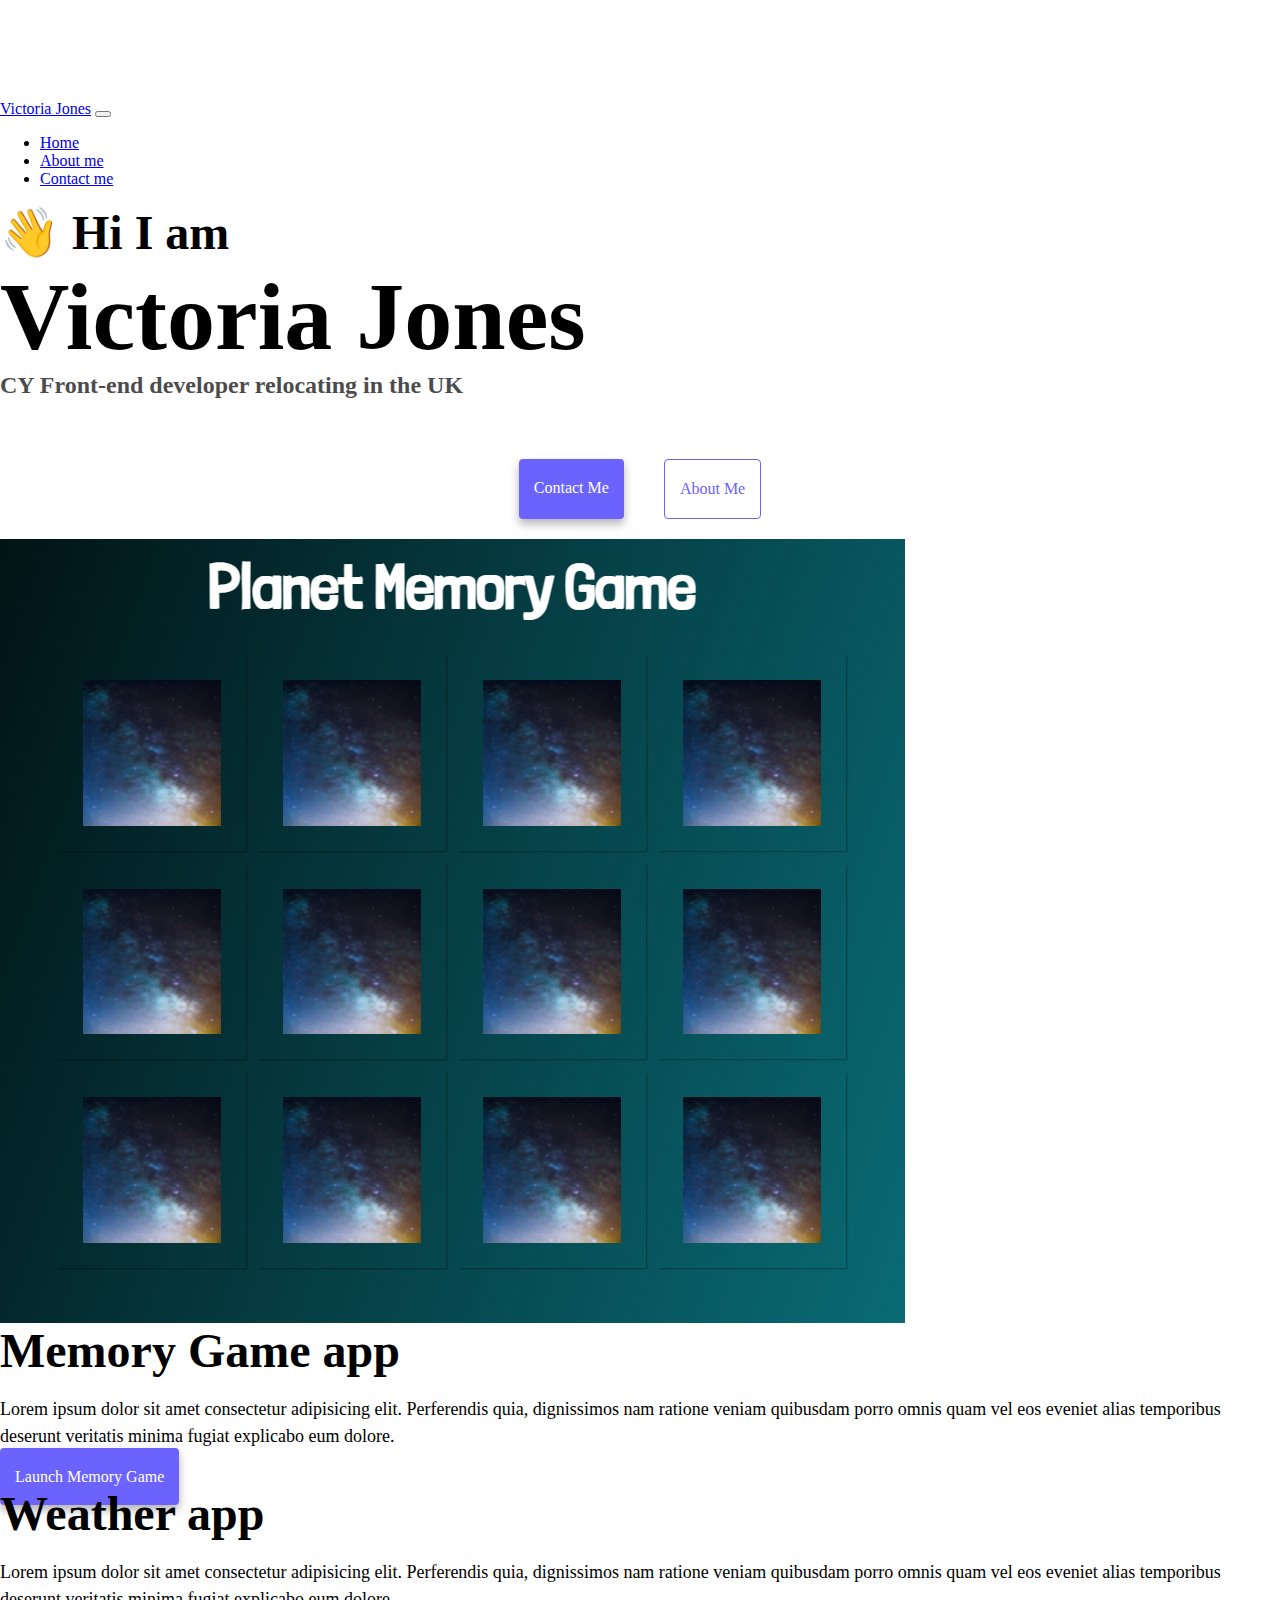
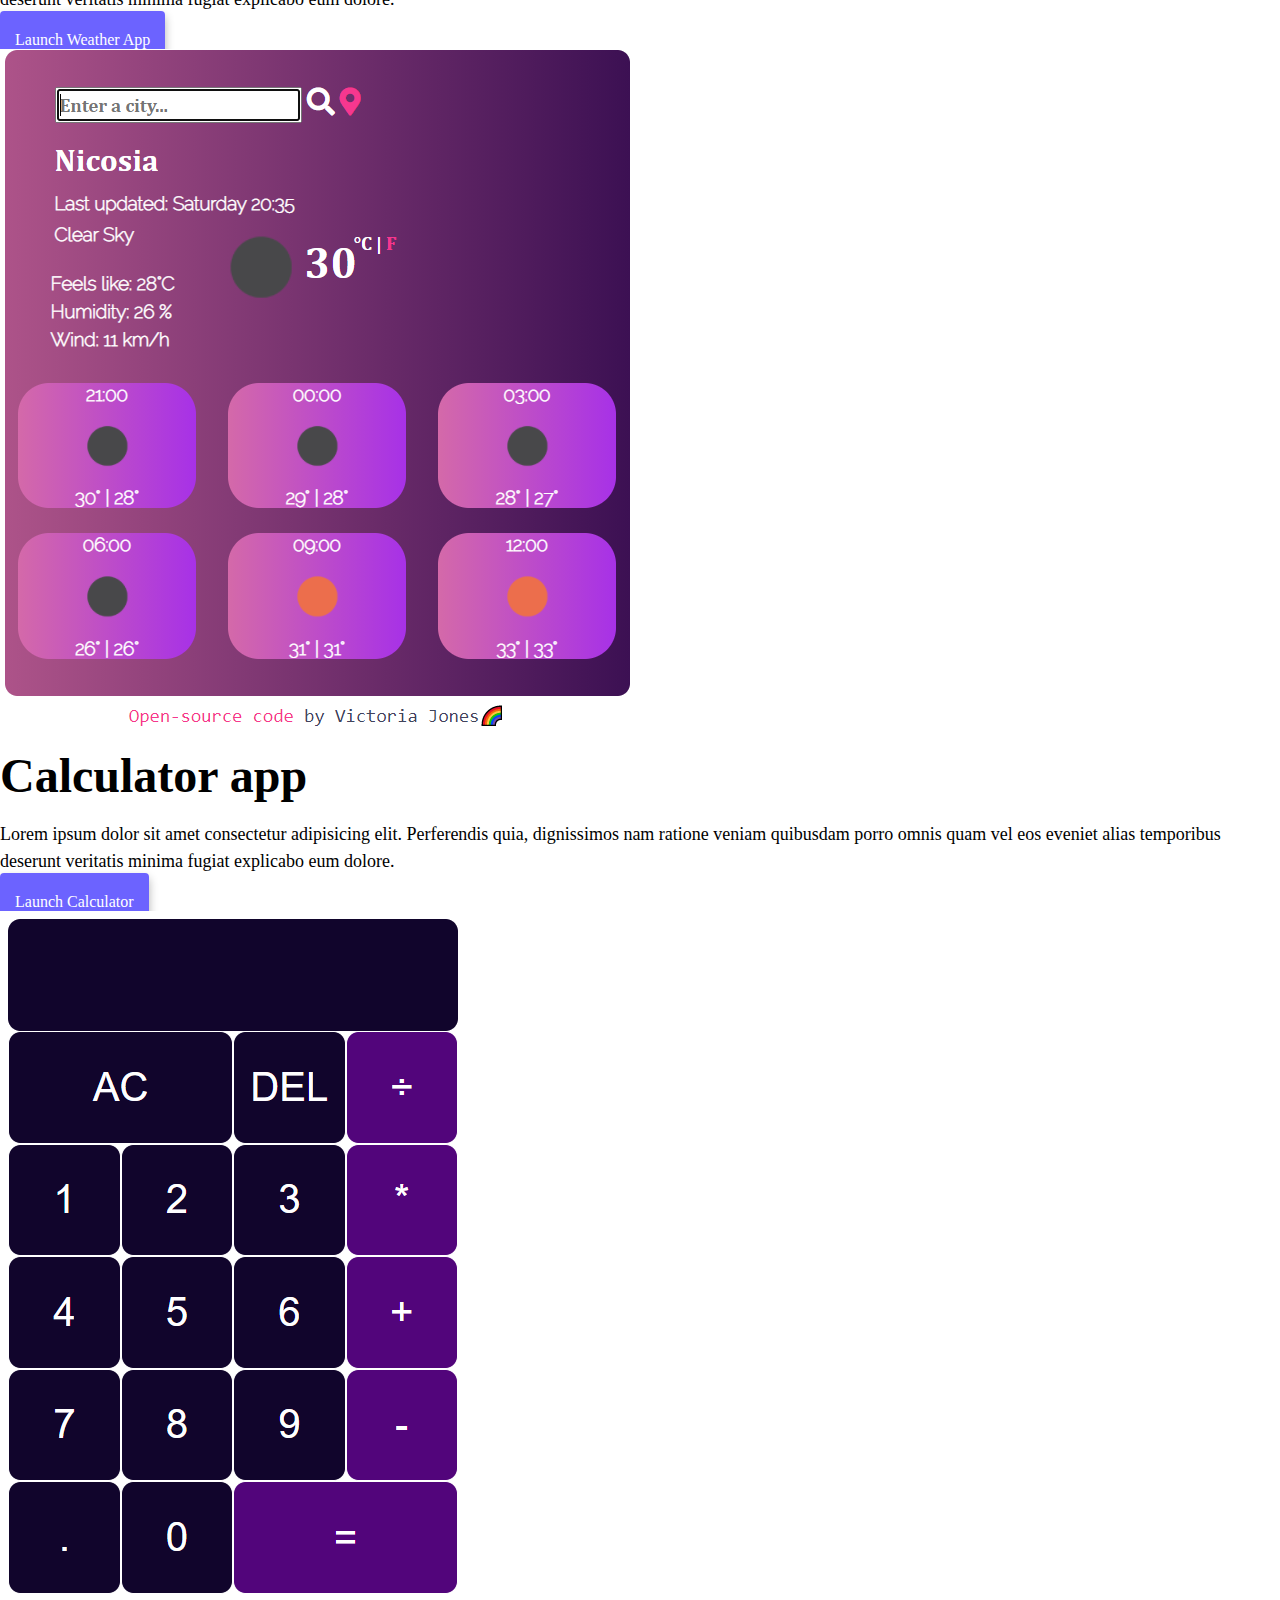
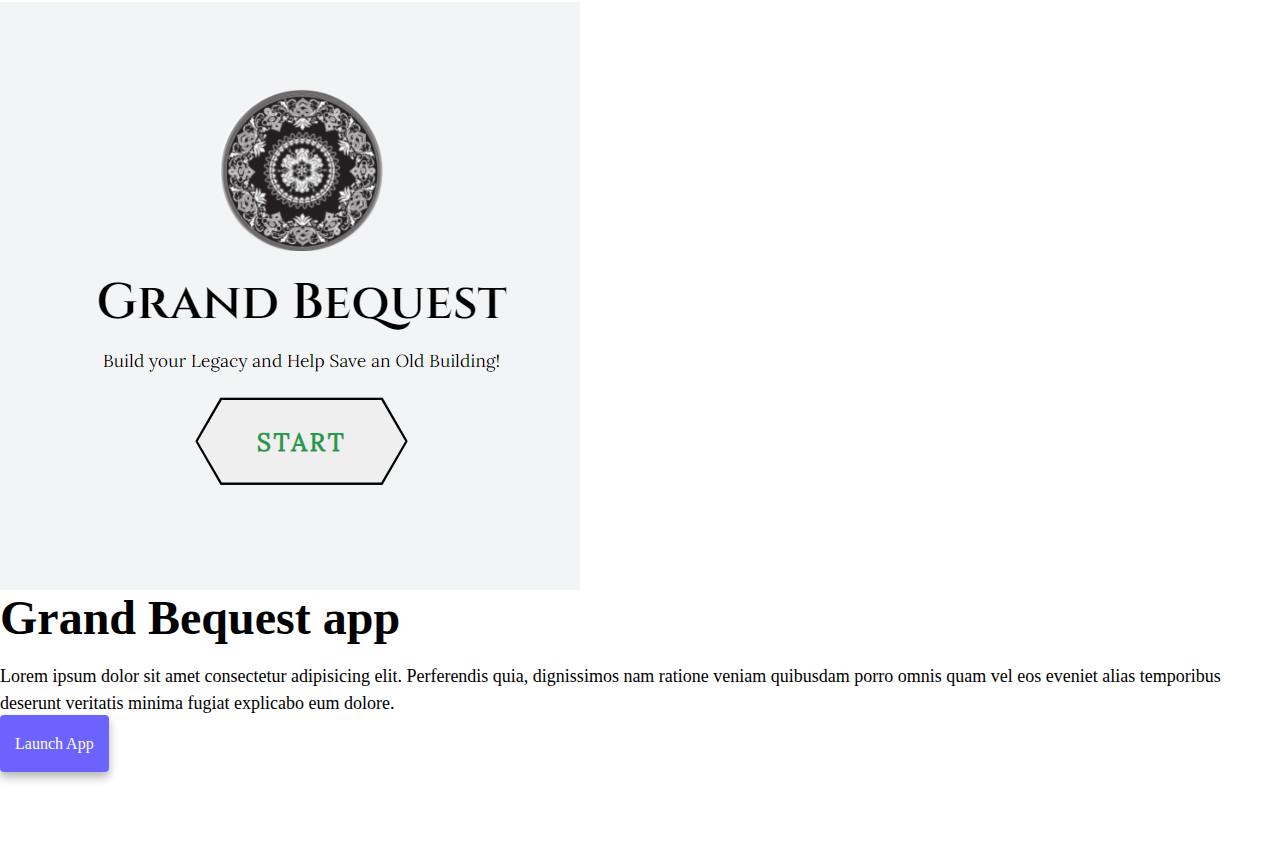
<file: index.html>
<html lang="en">
  <head>
    <script
      type="text/javascript"
      src="https://codesandbox.io/public/sse-hooks/sse-hooks.f648b14c15c640a14a557113a991cb8d.js"
    ></script>
    <script
      type="text/javascript"
      src="https://codesandbox.io/static/js/banner.be879265d.js"
    ></script>

    <meta charset="UTF-8" />
    <meta http-equiv="X-UA-Compatible" content="IE=edge" />
    <meta name="viewport" content="width=device-width, initial-scale=1.0" />
    <meta
      name="description"
      content="Victoria Jones is a front-end developer based in Nicosia, Cyprus. Check out her projects and contact her for job inquiries"
    />
    <title>Front-end developer - Victoria Jones</title>
    <link
      href="https://cdn.jsdelivr.net/npm/bootstrap@5.0.0-beta2/dist/css/bootstrap.min.css"
      rel="stylesheet"
      integrity="sha384-BmbxuPwQa2lc/FVzBcNJ7UAyJxM6wuqIj61tLrc4wSX0szH/Ev+nYRRuWlolflfl"
      crossorigin="anonymous"
    />
    <script
      src="https://cdn.jsdelivr.net/npm/bootstrap@5.0.0-beta2/dist/js/bootstrap.bundle.min.js"
      integrity="sha384-b5kHyXgcpbZJO/tY9Ul7kGkf1S0CWuKcCD38l8YkeH8z8QjE0GmW1gYU5S9FOnJ0"
      crossorigin="anonymous"
    ></script>
    <link rel="stylesheet" href="/styles/styles.css" />
  </head>

  <body cz-shortcut-listen="true">
    <nav class="navbar navbar-expand-lg navbar-light bg-light fixed-top">
      <div class="container">
        <a class="navbar-brand" href="/" title="Homepage">Victoria Jones</a>
        <button
          class="navbar-toggler"
          type="button"
          data-bs-toggle="collapse"
          data-bs-target="#navbarNav"
          aria-controls="navbarNav"
          aria-expanded="false"
          aria-label="Toggle navigation"
        >
          <span class="navbar-toggler-icon"></span>
        </button>
        <div class="collapse navbar-collapse" id="navbarNav">
          <ul class="navbar-nav">
            <li class="nav-item">
              <a
                class="nav-link active"
                aria-current="page"
                href="/"
                tilte="Homepage"
                >Home</a
              >
            </li>
            <li class="nav-item">
              <a
                class="nav-link"
                href="/about.html"
                title="About Victoria Jones"
                >About me</a
              >
            </li>
            <li class="nav-item">
              <a
                class="nav-link"
                href="/about.html#contact"
                title="Contact Victoria Jones"
                >Contact me</a
              >
            </li>
          </ul>
        </div>
      </div>
    </nav>
    <h2 class="text-center name">👋 Hi I am</h2>
    <h1 class="text-center name">Victoria Jones</h1>
    <h3 class="text-center">CY Front-end developer relocating in the UK</h3>
    <div class="navigation-links mb-5">
      <a
        href="/about.html#contact"
        class="primary-link"
        title="Contact Victoria Jones"
        >Contact me</a
      >
      <a href="/about.html" class="secondary-link" title="About Victoria Jones"
        >About me</a
      >
    </div>

    <div class="container">
      <div class="row">
        <div class="col-sm-6">
          <div class="fade-wrapper">
            <img
              src="/images/memory-game-project.PNG"
              alt="memory game project "
              class="img-fluid rounded d-none d-sm-block fade"
            />
          </div>
        </div>
        <div class="col-sm-6 wrapper">
          <div class="slide-right-wrapper">
            <h2 class="mb-3 slide">Memory Game app</h2>
            <p class="slide">
              Lorem ipsum dolor sit amet consectetur adipisicing elit.
              Perferendis quia, dignissimos nam ratione veniam quibusdam porro
              omnis quam vel eos eveniet alias temporibus deserunt veritatis
              minima fugiat explicabo eum dolore.
            </p>
          </div>

          <div class="mt-5">
            <a
              href="#"
              class="primary-link project-link"
              title="Memorhy game project"
              >Launch Memory Game</a
            >
          </div>
        </div>
      </div>
      <div class="row mt-5">
        <div class="col-sm-6">
          <h2 class="mb-3 left">Weather app</h2>
          <p class="left">
            Lorem ipsum dolor sit amet consectetur adipisicing elit. Perferendis
            quia, dignissimos nam ratione veniam quibusdam porro omnis quam vel
            eos eveniet alias temporibus deserunt veritatis minima fugiat
            explicabo eum dolore.
          </p>
          <div class="mt-5">
            <a
              href="#"
              class="primary-link project-link"
              title="Weather project"
              >Launch Weather App</a
            >
          </div>
        </div>
        <div class="col-sm-6">
          <img
            src="/images/weather-app.PNG"
            class="img-fluid rounded d-none d-sm-block right"
            alt="Weather project"
          />
        </div>
      </div>
      <div class="row mt-5">
        <div class="col-sm-6">
          <h2 class="mb-3 left">Calculator app</h2>
          <p class="left">
            Lorem ipsum dolor sit amet consectetur adipisicing elit. Perferendis
            quia, dignissimos nam ratione veniam quibusdam porro omnis quam vel
            eos eveniet alias temporibus deserunt veritatis minima fugiat
            explicabo eum dolore.
          </p>
          <div class="mt-5">
            <a
              href="#"
              class="primary-link project-link"
              title="Weather project"
              >Launch Calculator</a
            >
          </div>
        </div>
        <div class="col-sm-6">
          <img
            src="/images/calculator-js.PNG"
            class="img-fluid rounded d-none d-sm-block right"
            alt="Calculator project"
          />
        </div>
      </div>
      <div class="row mt-5">
        <div class="col-sm-6">
          <img
            src="/images/grand-bequest-project.PNG"
            class="img-fluid rounded d-none d-sm-block left"
            alt="homescreen of grand bequest project"
          />
        </div>
        <div class="col-sm-6">
          <h2 class="mb-3 right">Grand Bequest app</h2>
          <p class="right">
            Lorem ipsum dolor sit amet consectetur adipisicing elit. Perferendis
            quia, dignissimos nam ratione veniam quibusdam porro omnis quam vel
            eos eveniet alias temporibus deserunt veritatis minima fugiat
            explicabo eum dolore.
          </p>
          <div class="mt-5">
            <a
              href="#"
              class="primary-link project-link"
              title="Grand Bequest project"
              >Launch App</a
            >
          </div>
        </div>
      </div>
    </div>
    <script src="script.js"></script>
  </body>
</html>
</file>
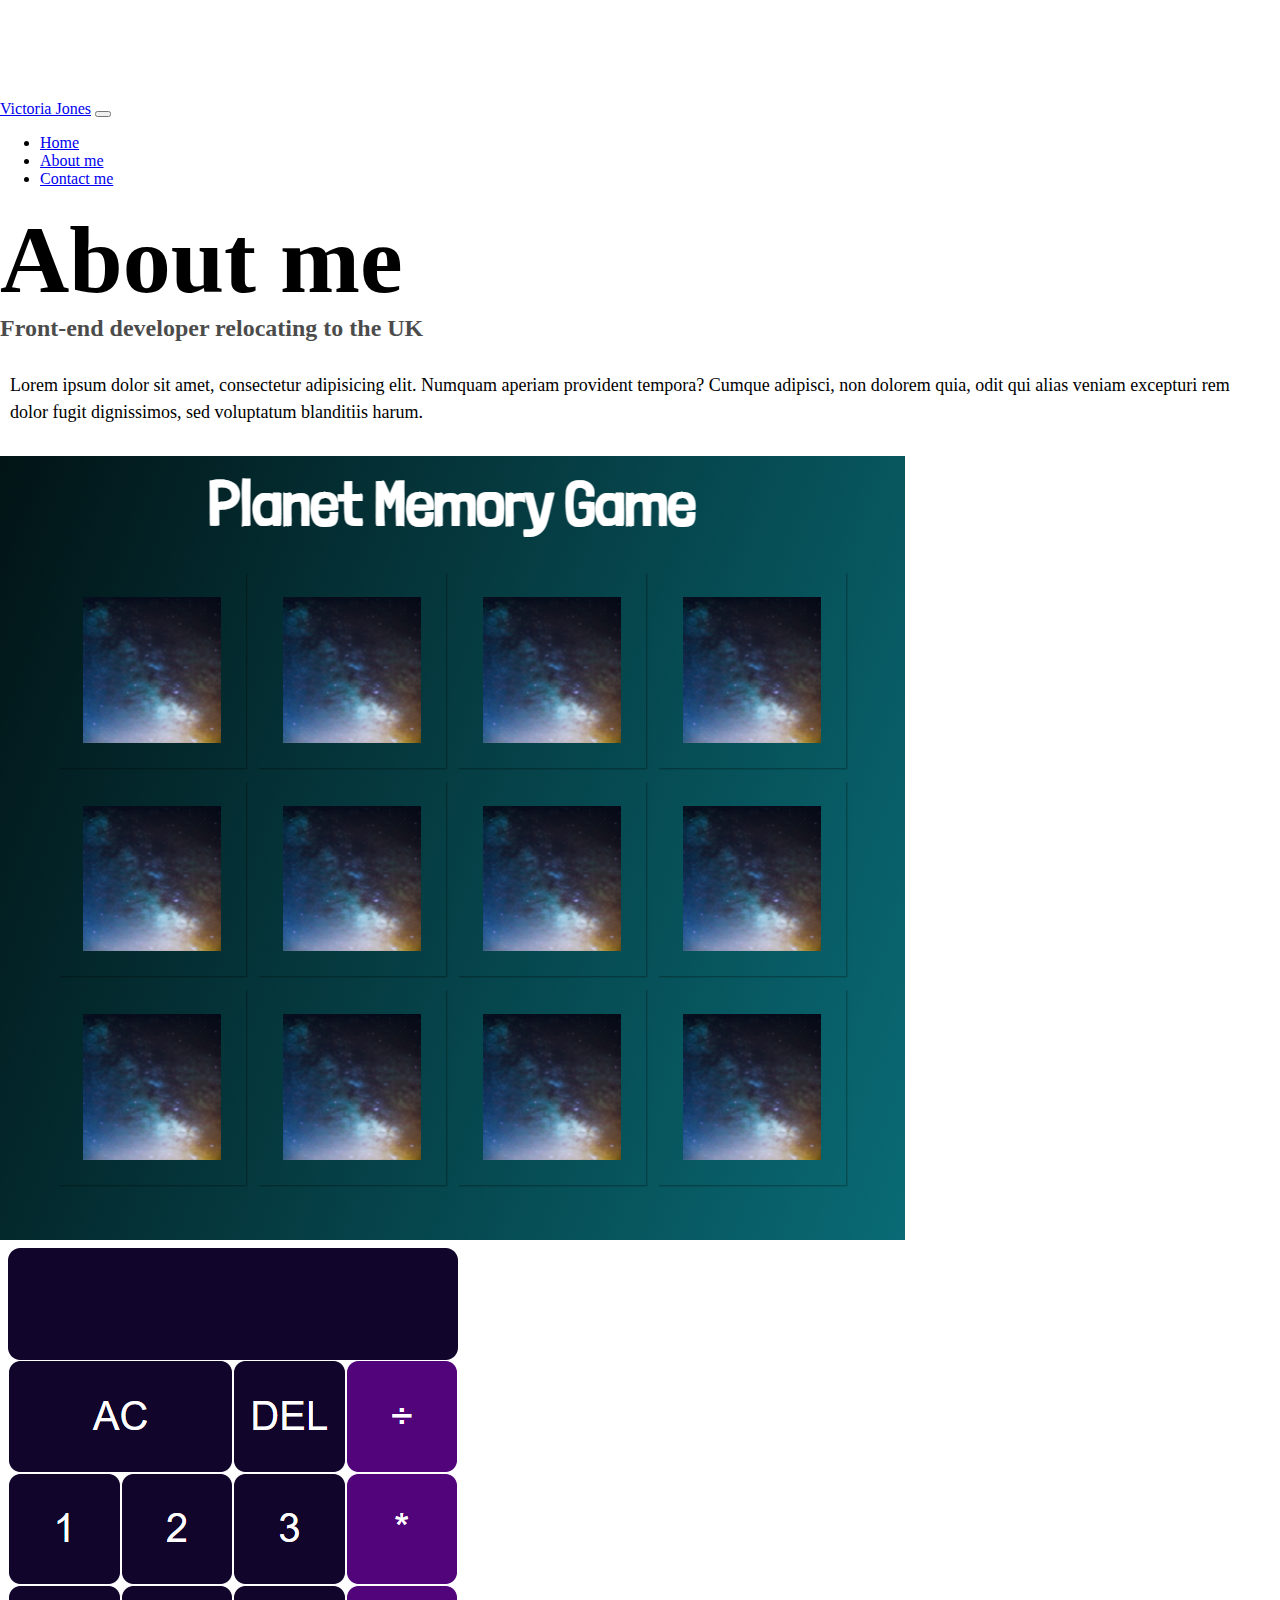
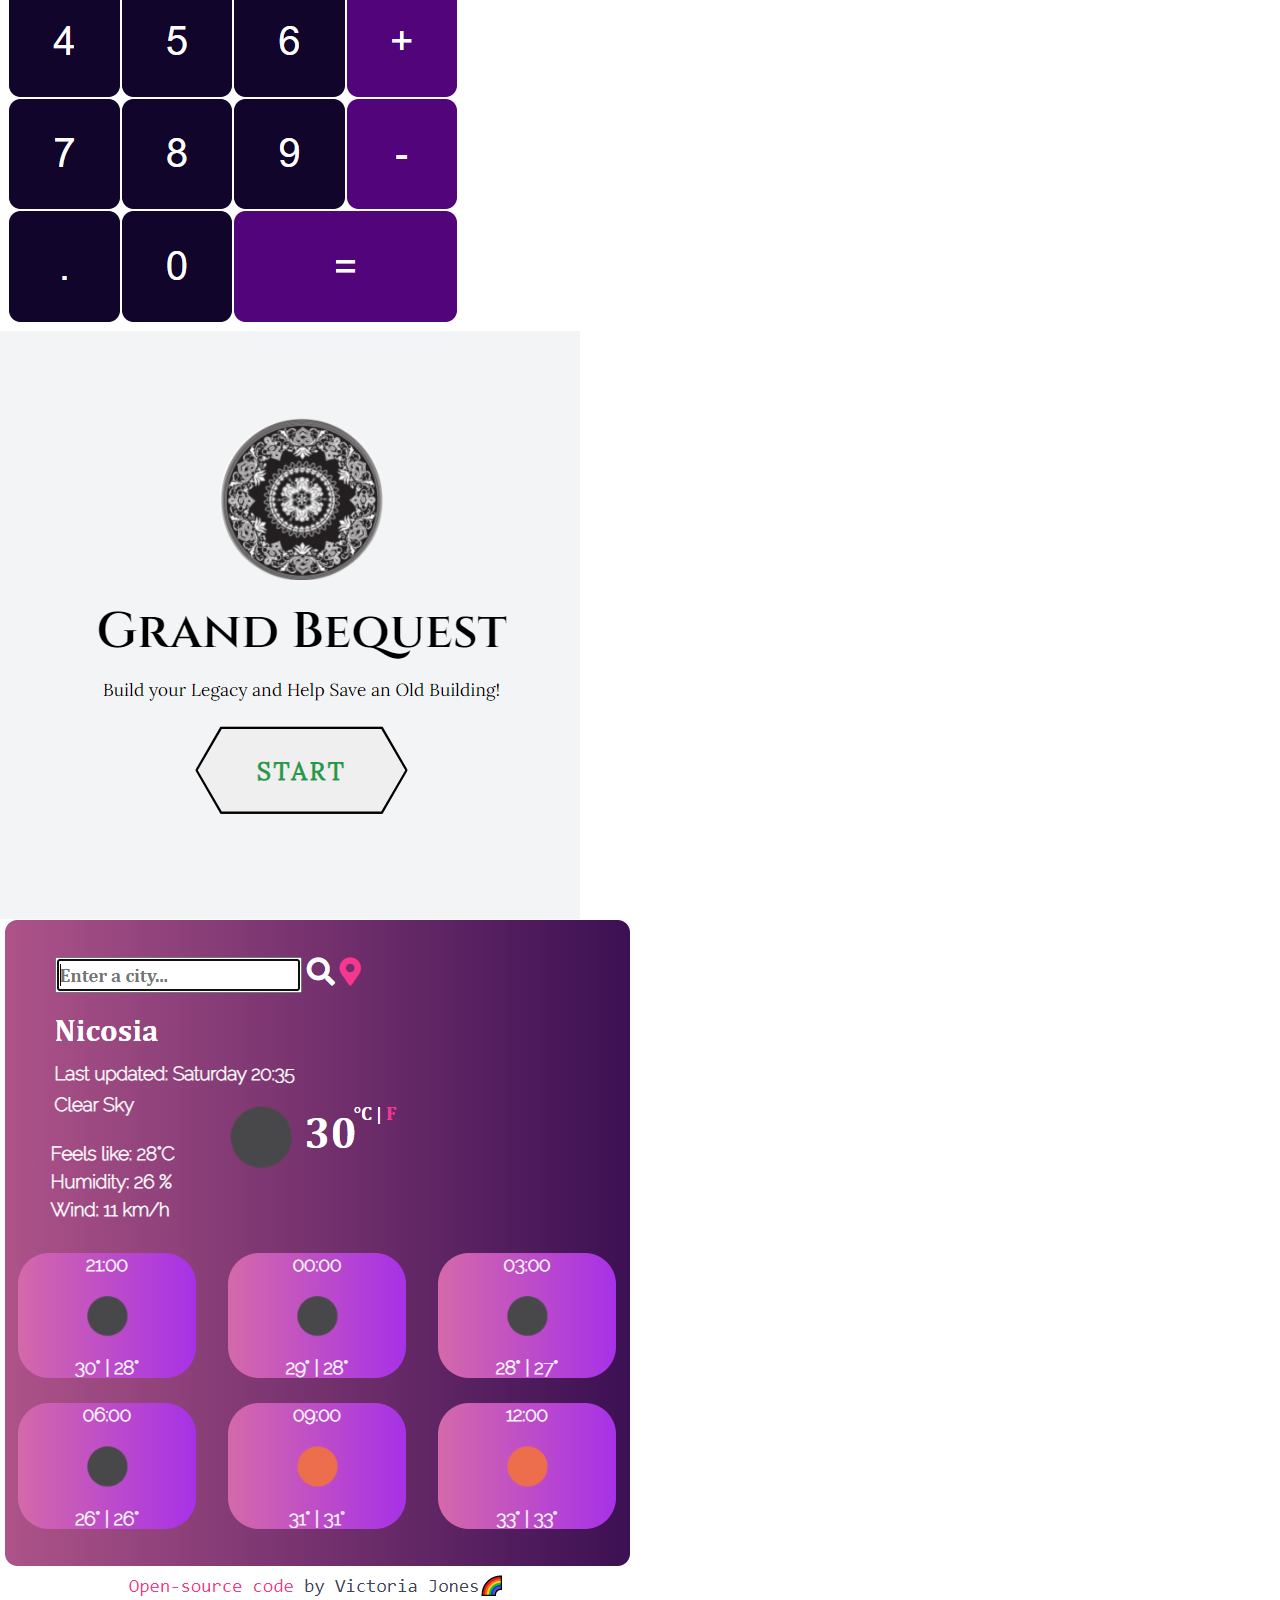
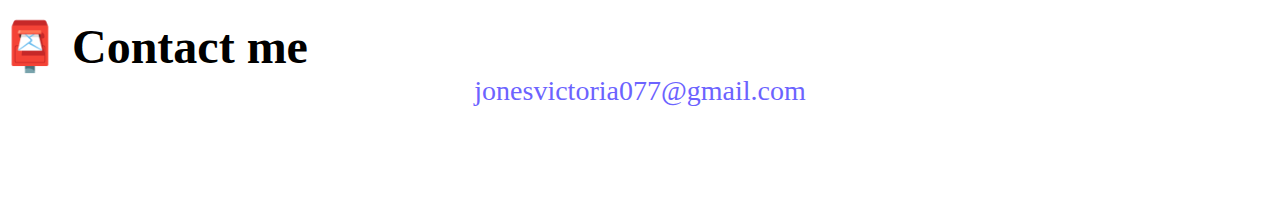
<file: about.html>
<html lang="en">
  <head>
    <script
      type="text/javascript"
      src="https://codesandbox.io/public/sse-hooks/sse-hooks.f648b14c15c640a14a557113a991cb8d.js"
    ></script>
    <script
      type="text/javascript"
      src="https://codesandbox.io/static/js/banner.be879265d.js"
    ></script>

    <meta charset="UTF-8" />
    <meta http-equiv="X-UA-Compatible" content="IE=edge" />
    <meta name="viewport" content="width=device-width, initial-scale=1.0" />
    <link
      href="https://cdn.jsdelivr.net/npm/bootstrap@5.0.0-beta2/dist/css/bootstrap.min.css"
      rel="stylesheet"
      integrity="sha384-BmbxuPwQa2lc/FVzBcNJ7UAyJxM6wuqIj61tLrc4wSX0szH/Ev+nYRRuWlolflfl"
      crossorigin="anonymous"
    />
    <script
      src="https://cdn.jsdelivr.net/npm/bootstrap@5.0.0-beta2/dist/js/bootstrap.bundle.min.js"
      integrity="sha384-b5kHyXgcpbZJO/tY9Ul7kGkf1S0CWuKcCD38l8YkeH8z8QjE0GmW1gYU5S9FOnJ0"
      crossorigin="anonymous"
    ></script>
    <link rel="stylesheet" href="/styles/styles.css" />
    <title>About me - Victoria Jones</title>
    <meta
      name="description"
      content="About Victoria Jones, a front-end developer based in Nicosia, Cyprus"
    />
  </head>

  <body cz-shortcut-listen="true">
    <nav class="navbar navbar-expand-lg navbar-light bg-light fixed-top">
      <div class="container">
        <a class="navbar-brand" href="/" title="Homepage">Victoria Jones</a>
        <button
          class="navbar-toggler"
          type="button"
          data-bs-toggle="collapse"
          data-bs-target="#navbarNav"
          aria-controls="navbarNav"
          aria-expanded="false"
          aria-label="Toggle navigation"
        >
          <span class="navbar-toggler-icon"></span>
        </button>
        <div class="collapse navbar-collapse" id="navbarNav">
          <ul class="navbar-nav">
            <li class="nav-item">
              <a class="nav-link" aria-current="page" href="/" tilte="Homepage"
                >Home</a
              >
            </li>
            <li class="nav-item">
              <a
                class="nav-link active"
                href="/about.html"
                title="About Victoria Jones"
                >About me</a
              >
            </li>
            <li class="nav-item">
              <a
                class="nav-link"
                href="/about.html#contact"
                title="Contact Victoria Jones"
                >Contact me</a
              >
            </li>
          </ul>
        </div>
      </div>
    </nav>
    <h1 class="text-center">About me</h1>
    <h3 class="text-center">Front-end developer relocating to the UK</h3>
    <div class="about-paragraphs text-center">
      <p>
        Lorem ipsum dolor sit amet, consectetur adipisicing elit. Numquam
        aperiam provident tempora? Cumque adipisci, non dolorem quia, odit qui
        alias veniam excepturi rem dolor fugit dignissimos, sed voluptatum
        blanditiis harum.
      </p>
    </div>
    <div class="container">
      <div class="row">
        <div class="col-sm-4">
          <img
            src="/images/memory-game-project.PNG"
            class="img-fluid p-2 mb-4 shadow rounded"
            alt="Memory game project"
          />
        </div>
        <div class="col-sm-4">
          <img
            src="/images/calculator-js.PNG"
            class="img-fluid p-2 mb-4 shadow rounded"
            alt="Calculator project"
          />
        </div>
        <div class="col-sm-4">
          <img
            src="/images/grand-bequest-project.PNG"
            class="img-fluid p-2 mb-4 shadow rounded"
            alt="Grand Bequest project"
          />
        </div>
        <div class="col-sm-4">
          <img
            src="/images/weather-app.PNG"
            class="img-fluid p-2 mb-4 shadow rounded"
            alt="Weather app project"
          />
        </div>
      </div>
    </div>
    <div id="contact" class="mt-5">
      <h2 class="text-center">📮 Contact me</h2>
      <a href="mailto:jonesvictoria077@gmail.com" class="email-link">
        jonesvictoria077@gmail.com
      </a>
    </div>
  </body>
</html>
</file>
<file: styles/styles.css>
:root {
  --primary-color: #6c63ff;
  --secondary-color: #f5f2fe;
  --box-shadow: 0 5px 10px rgba(0, 0, 0, 0.3);
}

body {
  margin: 100px 0;
}

h1,
h2,
h3 {
  margin: 0;
}

h1 {
  font-size: 96px;
}

h2 {
  font-size: 48px;
}

h3 {
  font-size: 24px;
  opacity: 0.7;
}

p {
  font-size: 18px;
  line-height: 1.5;
}

@media (prefers-reduced-motion: no-preference) {
  .fade-animation {
    -webkit-animation-name: fadeIn;
    animation-name: fadeIn;
    -webkit-animation-duration: 0.5s;
    animation-duration: 0.5s;
    -webkit-animation-fill-mode: both;
    animation-fill-mode: both;
  }
  .slide-right-animation {
    -webkit-animation-name: slideInRight;
    animation-name: slideInRight;
    -webkit-animation-duration: 1s;
    animation-duration: 1s;
    -webkit-animation-fill-mode: both;
    animation-fill-mode: both;
    /* -webkit-animation-name: slideInDown;
    animation-name: slideInDown;
    -webkit-animation-duration: 1s;
    animation-duration: 1s;
    -webkit-animation-fill-mode: both;
    animation-fill-mode: both; */
  }
}
@keyframes fadeIn {
  0% {
    opacity: 0;
  }
  100% {
    opacity: 1;
  }
}

@keyframes slideInRight {
  0% {
    -webkit-transform: translateX(100%);
    transform: translateX(100%);
    visibility: visible;
  }
  100% {
    -webkit-transform: translateX(0);
    transform: translateX(0);
  }
}

.navigation-links {
  display: flex;
  margin-top: 40px;
  justify-content: center;
}

.navigation-links a {
  margin: 20px;
}

.primary-link {
  border-radius: 4px;
  padding: 20px 15px;
  text-decoration: none;
  text-transform: capitalize;
  background: var(--primary-color);
  box-shadow: var(--box-shadow);
  color: white;
}

.primary-link:hover {
  color: white;
}

.secondary-link {
  border-radius: 4px;
  padding: 20px 15px;
  text-decoration: none;
  text-transform: capitalize;
  color: var(--primary-color);
  border: 1px solid var(--primary-color);
}

.homepage-link {
  color: var(--primary-color);
  text-align: center;
  display: block;
}

.about-paragraphs {
  margin: 30px 0;
}

.about-paragraphs p {
  margin: 10px;
}

.email-link {
  display: flex;
  justify-content: center;
  color: var(--primary-color);
  font-size: 28px;
  text-decoration: none;
}

.email-link:hover {
  text-decoration: underline;
}

@media (max-width: 576px) {
  h1 {
    font-size: 48px;
    line-height: 1.5;
  }

  h2 {
    font-size: 32px;
    text-align: center;
  }

  p {
    text-align: center;
  }

  .project-link {
    display: block;
    text-align: center;
    margin: 0 20px;
  }
}
</file>
